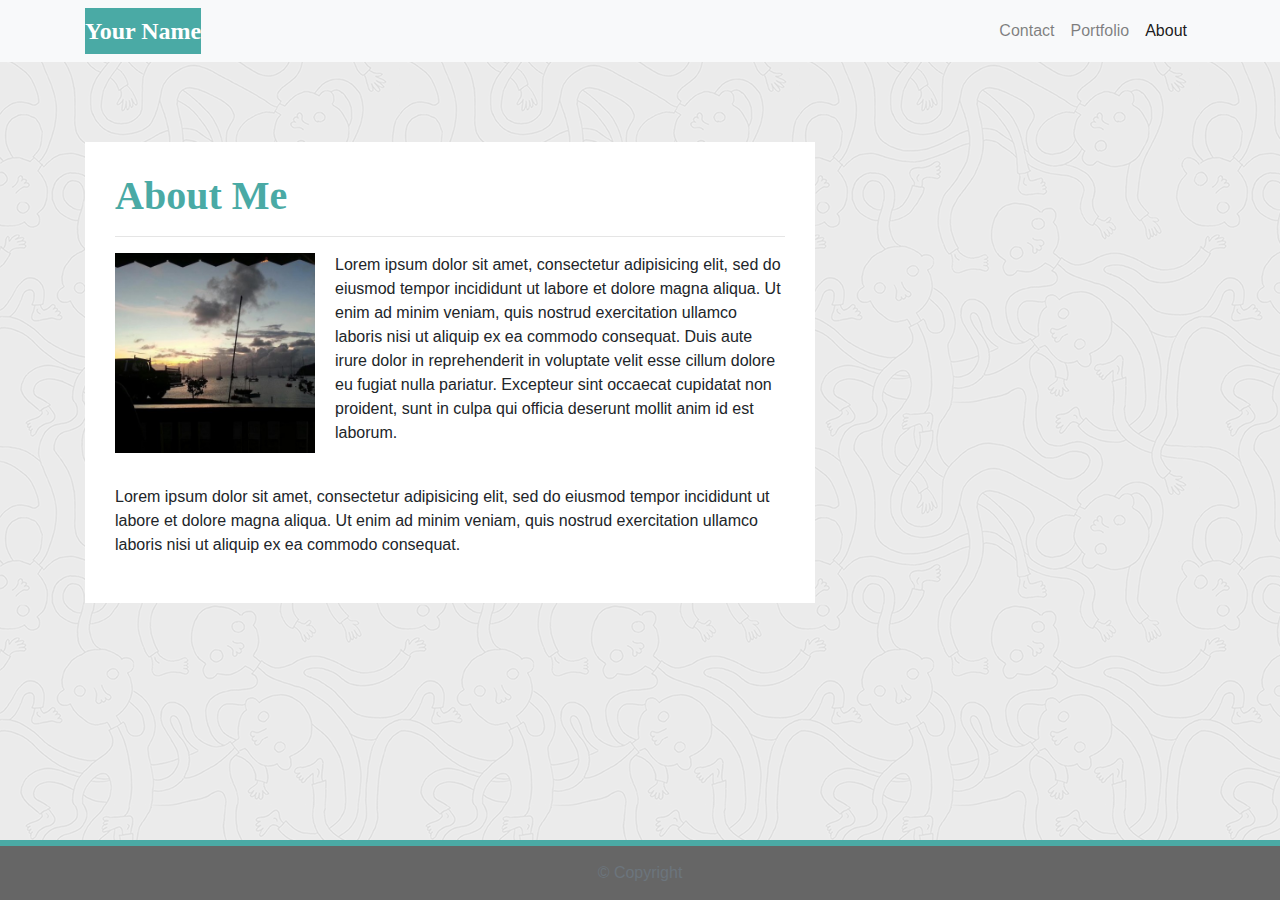
<file: 02-CSS-Bootstrap/02-Homework/Main/index.html>
<!DOCTYPE html>
<html lang="en-us">

<head>

  <meta charset="UTF-8">
  <meta name="viewport" content="width=device-width, initial-scale=1.0">
  <meta http-equiv="X-UA-Compatible" content="ie=edge">

  <title>Bootstrap Basic Portfolio</title>

  <!-- Boostrap Stylesheet -->
  <link rel="stylesheet" href="https://maxcdn.bootstrapcdn.com/bootstrap/4.0.0/css/bootstrap.min.css">

  <!-- Our own CSS stylesheet -->
  <link rel="stylesheet" href="assets/css/styles.css" media="screen">

</head>

<body>
  <nav class="navbar navbar-expand-lg navbar-light bg-light">
    <div class="container">
      <!-- Brand and toggle get grouped for better mobile display -->
      <a class="navbar-brand" href="index.html" id="logo">Your Name</a>
      <button class="navbar-toggler" type="button" data-toggle="collapse" data-target="#navbarTogglerDemo01"
        aria-controls="navbarTogglerDemo01" aria-expanded="false" aria-label="Toggle navigation">
        <span class="navbar-toggler-icon"></span>
      </button>
      <!-- Collect the nav links, forms, and other content for toggling -->
      <div class="collapse navbar-collapse" id="navbarTogglerDemo01">
        <ul class="navbar-nav ml-auto mt-2 mt-lg-0">
          <li class="nav-item">
            <a class="nav-link" href="contact.html">Contact</a>
          </li>
          <li class="nav-item">
            <a class="nav-link" href="portfolio.html">Portfolio</a>
          </li>
          <li class="nav-item active">
            <a class="nav-link" href="index.html">About</a>
          </li>
        </ul>
      </div>
      <!-- /.navbar-collapse -->
    </div>
    <!-- /.container -->
  </nav>
  <!-- End of navbar -->

  <!-- Start of container -->
  <main class="container">
    <section class="row">
      <div class="col-md-8">
        <article class="block">
          <h1 class="block-header">About Me</h1>
          <hr />
          <img src="assets/imgs/natebeach.jpeg" alt="" id="about-image" />
          <p>Lorem ipsum dolor sit amet, consectetur adipisicing elit, sed do eiusmod tempor incididunt ut labore et
            dolore
            magna aliqua. Ut enim ad minim veniam, quis nostrud exercitation ullamco laboris nisi ut aliquip ex ea
            commodo
            consequat. Duis aute irure dolor in reprehenderit in voluptate velit esse cillum dolore eu fugiat nulla
            pariatur.
            Excepteur sint occaecat cupidatat non proident, sunt in culpa qui officia deserunt mollit anim id est
            laborum.</p>
          <br />
          <p>Lorem ipsum dolor sit amet, consectetur adipisicing elit, sed do eiusmod tempor incididunt ut labore et
            dolore
            magna aliqua. Ut enim ad minim veniam, quis nostrud exercitation ullamco laboris nisi ut aliquip ex ea
            commodo
            consequat.
          </p>
        </article>
      </div>
    </section>
  </main>
  <!-- End of container -->

  <!-- Start of footer -->
  <footer class="footer">
    <div class="two-toned-footer-color"></div>
    <p class="text-muted text-muted-footer text-center">
      &copy; Copyright
    </p>
  </footer>
  <!-- End of footer -->

  <!-- jQuery CDN -->
  <script type="text/javascript" src="https://cdnjs.cloudflare.com/ajax/libs/jquery/3.2.1/jquery.min.js"></script>

  <!-- Bootstrap CDN -->
  <script src="https://maxcdn.bootstrapcdn.com/bootstrap/4.0.0/js/bootstrap.min.js"></script>

</body>

</html>
</file>
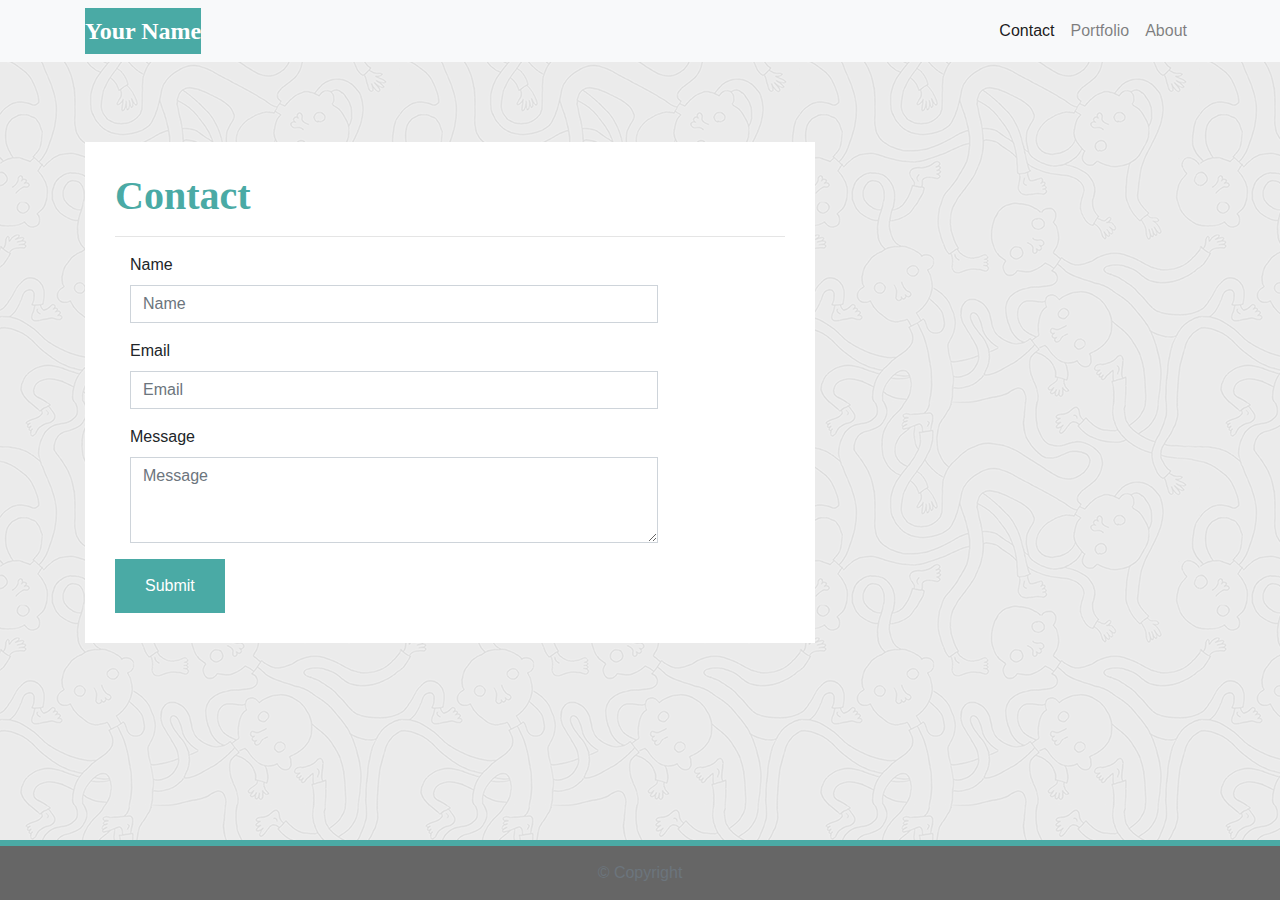
<file: 02-CSS-Bootstrap/02-Homework/Main/contact.html>
<!DOCTYPE html>
<html lang="en-us">

<head>

  <meta charset="UTF-8">
  <meta name="viewport" content="width=device-width, initial-scale=1.0">
  <meta http-equiv="X-UA-Compatible" content="ie=edge">

  <title>Bootstrap Basic Portfolio</title>

  <!-- Boostrap Stylesheet -->
  <link rel="stylesheet" href="https://maxcdn.bootstrapcdn.com/bootstrap/4.0.0/css/bootstrap.min.css">

  <!-- Our own CSS stylesheet -->
  <link rel="stylesheet" href="assets/css/styles.css" media="screen">

</head>

<body>

    <nav class="navbar navbar-expand-lg navbar-light bg-light">
        <div class="container">
          <!-- Brand and toggle get grouped for better mobile display -->
          <a class="navbar-brand" href="index.html" id="logo">Your Name</a>
          <button class="navbar-toggler" type="button" data-toggle="collapse" data-target="#navbarTogglerDemo01"
            aria-controls="navbarTogglerDemo01" aria-expanded="false" aria-label="Toggle navigation">
            <span class="navbar-toggler-icon"></span>
          </button>
          <!-- Collect the nav links, forms, and other content for toggling -->
          <div class="collapse navbar-collapse" id="navbarTogglerDemo01">
            <ul class="navbar-nav ml-auto mt-2 mt-lg-0">
              <li class="nav-item">
                <a class="nav-link active" href="contact.html">Contact</a>
              </li>
              <li class="nav-item">
                <a class="nav-link" href="portfolio.html">Portfolio</a>
              </li>
              <li class="nav-item">
                <a class="nav-link" href="index.html">About</a>
              </li>
            </ul>
          </div>
          <!-- /.navbar-collapse -->
        </div>
        <!-- /.container -->
      </nav>
      <!-- End of navbar -->

  <!-- Start of container -->
  <main class="container">
    <section class="row">
      <div class="col-md-8">
        <form class="block form-horizontal">
          <h1 class="block-header">Contact</h1>
          <hr />
          <div class="form-group">
            <label for="name" class="col-sm-2 control-label">Name</label>
            <div class="col-sm-10">
              <input type="email" class="form-control" id="name" placeholder="Name">
            </div>
          </div>
          <div class="form-group">
            <label for="email" class="col-sm-2 control-label">Email</label>
            <div class="col-sm-10">
              <input type="password" class="form-control" id="email" placeholder="Email">
            </div>
          </div>
          <div class="form-group">
            <label class="col-sm-2 control-label" for="msg">Message</label>
            <div class="col-sm-10">
              <textarea id="msg" class="form-control" rows="3" placeholder="Message"></textarea>
            </div>
          </div>
          <button class="submit-btn">Submit</button>
        </form>
      </div>
    </section>
  </main>
  <!-- End of container -->

  <!-- Start of footer -->
  <footer class="footer">
    <div class="two-toned-footer-color"></div>
    <p class="text-muted text-muted-footer text-center">
      &copy; Copyright
    </p>
  </footer>
  <!-- End of footer -->

  <!-- jQuery CDN -->
  <script type="text/javascript" src="https://cdnjs.cloudflare.com/ajax/libs/jquery/3.2.1/jquery.min.js"></script>

  <!-- Bootstrap CDN -->
  <script src="https://maxcdn.bootstrapcdn.com/bootstrap/4.0.0/js/bootstrap.min.js"></script></script>

</body>

</html>
</file>
<file: 02-CSS-Bootstrap/02-Homework/Main/assets/css/styles.css>
/* --- STYLES FOR ALL PAGES --- */
body {
  /* Typography */
  font-family: Arial, "Helvetica Neue", Helvetica, sans-serif;

  /* Visual */
  background-image: url("../imgs/ignasi_pattern_s.png");
}

html {
  /* Positioning */
  position: relative;

  /* Box-model */
  min-height: 100%;
}

/* add space for fixed nav */
main {
  margin: 80px 0;
}

/* create styles for use for all white main boxes */
.block {
  background-color: #fff;

  padding: 30px;
  margin-bottom: 30px;
}

.block-header {
  /* Typography */
  color: #4aaaa5;
  font-family: Georgia, Times, "Times New Roman", serif;
  font-weight: bold;
}

/* NAV START */
#logo {
  font-family: Georgia, Times, "Times New Roman", serif;

  /* Typography */
  font-size: 24px;
  font-weight: bold;
  color: #fff;

  /* Visual */
  background: #4aaaa5;
}

/* override bootstrap hover color and border */
.navbar-default .navbar-nav > li > a:hover {
  color: #4aaaa5;
}

.navbar {
  background: white;
  border: none;
}

/* media query for nav background color change */
@media only screen and (max-width: 767px) {
  .navbar-header {
    background-color: #4aaaa5;
  }
}
/* END NAV */


/* CONNECT W/ ME CSS */
.connect-header {
  /* Typography */
  font-size: 25px;
}

.connect-photo {
  /* Box-model */
  width: 55px;
  height: 55px;
}

#images {
  /* Box-model */
  padding-top: 15px;

  /* Typography */
  text-align: center;
}
/* END CONNECT W/ ME */


/* BEGIN FOOTER */
.footer {
  /* Positioning */
  position: absolute;
  bottom: 0;

  /* Box-model */
  width: 100%;
  height: 60px;

  /* Visual */
  background-color: #666;
}

.text-muted-footer {
  /* Box-model */
  margin-top: 15px;

  /* Typography */
  color: #fff;
}

.two-toned-footer-color {
  /* Box-model */
  height: 6px;
  padding-top: 3px;

  /* Visual */
  background-color: #4aaaa5;
}
/* END FOOTER */
/* --- END STYLES FOR ALL PAGES --- */

/* --- PAGE-SPECIFIC STYLES --- */
/* ABOUT-ME PAGE */
.about-me-header {
  /* Positioning */
  margin-bottom: 33px;
  font-family: Georgia, Times, "Times New Roman", serif;

  /* Typography */
  font-size: 32px;
  font-weight: bold;
  color: #4aaaa5;
}

#about-image {
  /* Positioning */
  float: left;

  /* Box-model */
  width: 200px;
  margin: 0 20px 10px 0;
}
/* END ABOUT-ME PAGE */


/* PORTFOLIO PAGE */
.port-image {
  margin: 20px auto;
}
/* END PORTFOLIO PAGE */


/* CONTACT FORM PAGE  */
.form-control {
  /* give input boxes right angles */
  border-radius: 0;

  /* keep from horizontally resizing text area */
  min-width: 100%;
  max-width: 100%;
}

.submit-btn {
  /* Box-model */
  padding: 15px 30px;
  font-size: 16px;
  font-weight: lighter;

  /* Typography */
  color: #fff;

  /* Visual */
  background-color: #4aaaa5;
  border: 0;
}

.submit-btn:hover {
  opacity: .7;
}

/* END CONTACT FORM PAGE */
</file>
